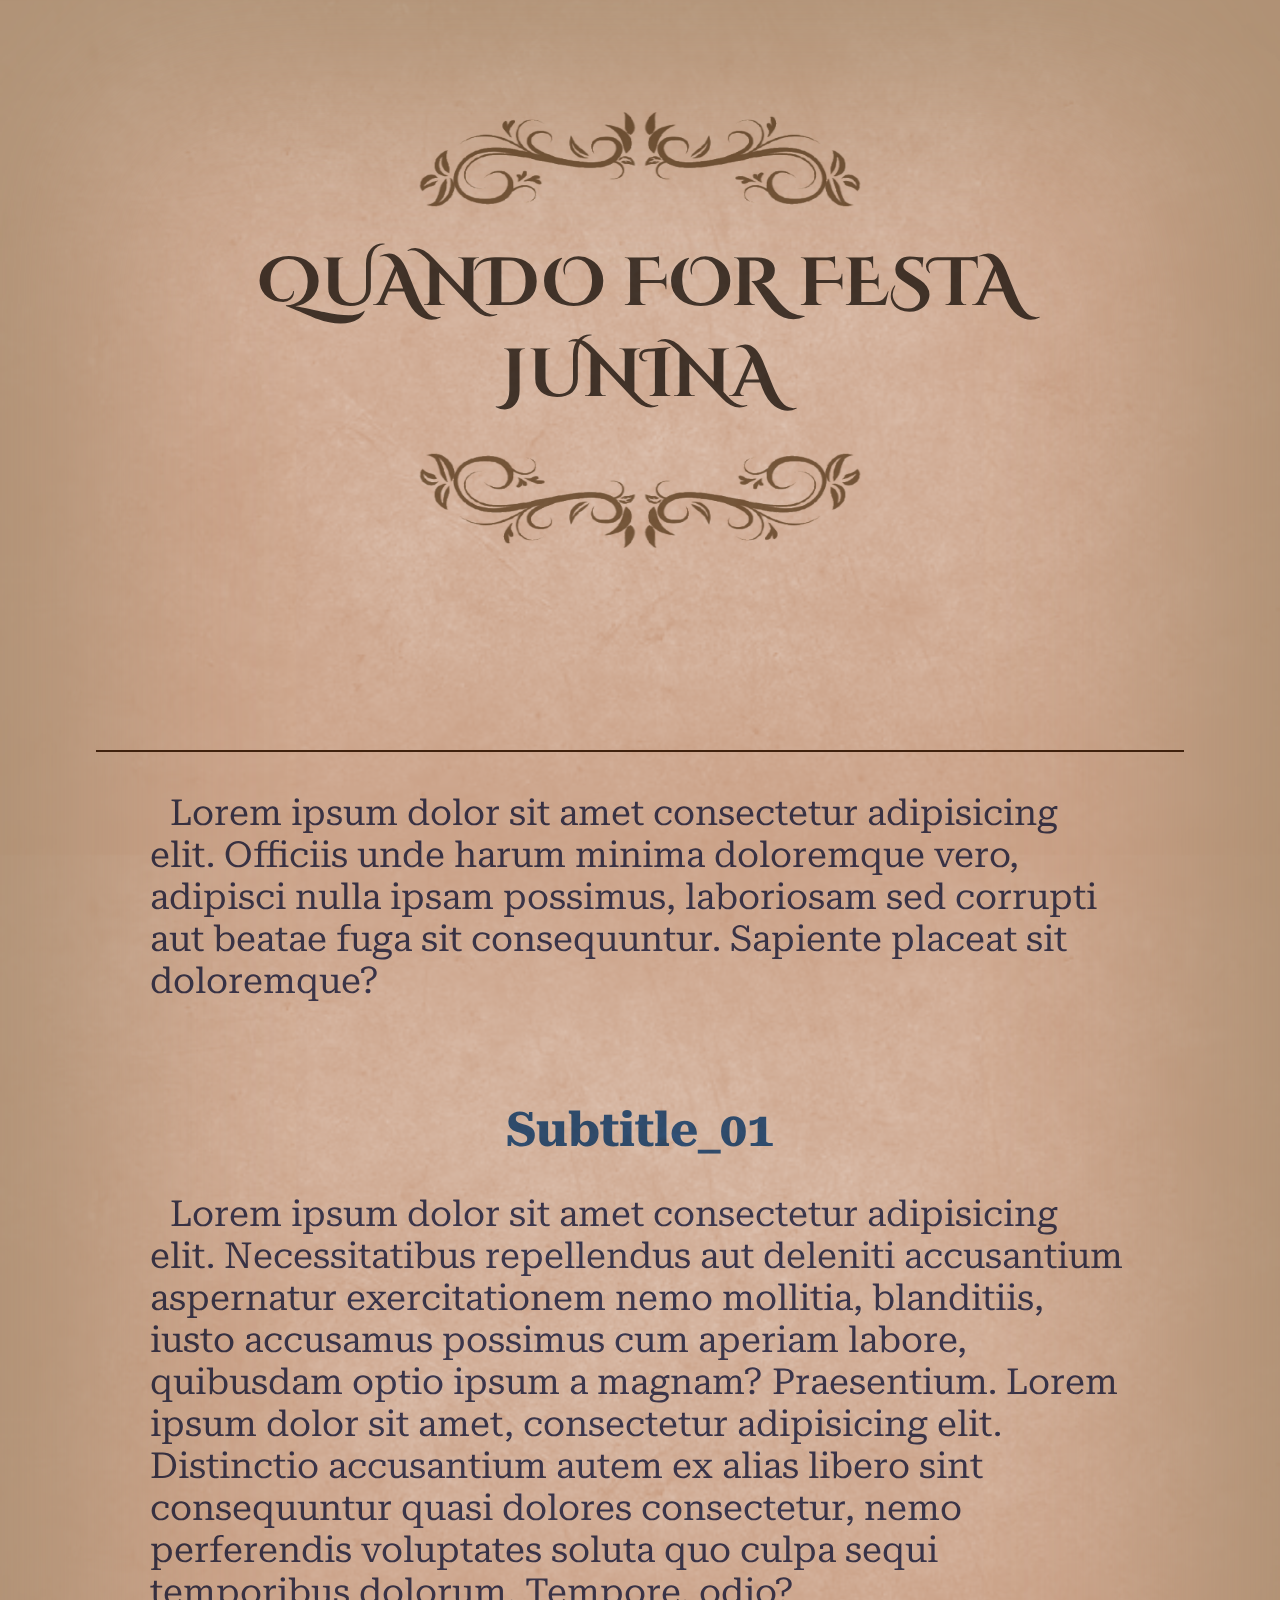
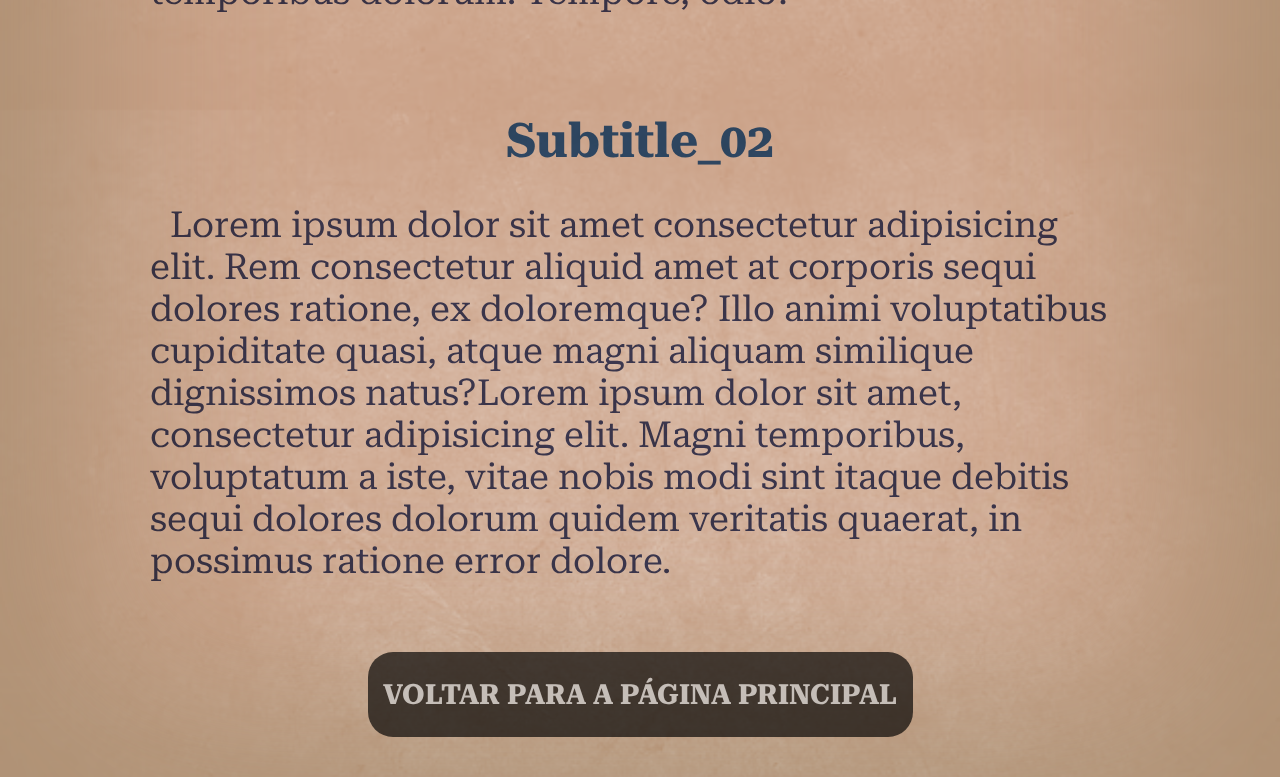
<file: pages/quando_for_festa_junina.html>
<!DOCTYPE html>
<html lang="en">

<head>
    <meta charset="UTF-8">
    <meta name="viewport" content="width=device-width, initial-scale=1.0">
    <title>Quando for Festa Junina</title>
    <link rel="stylesheet" href="../assets/secundaryStyles.css">
    <link rel="stylesheet" href="../assets/secundaryResponsivity.css">

    <!-- fonts -->

    <link rel="preconnect" href="https://fonts.googleapis.com">
    <link rel="preconnect" href="https://fonts.gstatic.com" crossorigin>
    <link href="https://fonts.googleapis.com/css2?family=Cinzel+Decorative:wght@400;700;900&family=Roboto+Serif:ital,opsz,wght@0,8..144,100..900;1,8..144,100..900&display=swap" rel="stylesheet">
</head>

<body>

    <section class="intro">
        <img src="../assets//img/adorno.png" alt="">
        <h1 class="intro-title">
            QUANDO FOR FESTA JUNINA
        </h1>
        <img id="bottom-img" src="../assets/img/adorno.png" alt="">
    </section>

    <hr>

    <section class="content-section">

        <div class="content-container">
            <p class="content"> Lorem ipsum dolor sit amet consectetur adipisicing elit. Officiis unde harum minima doloremque vero, adipisci nulla ipsam possimus, laboriosam sed corrupti aut beatae fuga sit consequuntur. Sapiente placeat sit doloremque?</p>
        </div>

        <div class="content-container">
            <center>
                <h2 class="content-subtitle">Subtitle_01</h2>
            </center>
            <p class="content">Lorem ipsum dolor sit amet consectetur adipisicing elit. Necessitatibus repellendus aut deleniti accusantium aspernatur exercitationem nemo mollitia, blanditiis, iusto accusamus possimus cum aperiam labore, quibusdam optio ipsum a magnam? Praesentium. Lorem ipsum dolor sit amet, consectetur adipisicing elit. Distinctio accusantium autem ex alias libero sint consequuntur quasi dolores consectetur, nemo perferendis voluptates soluta quo culpa sequi temporibus dolorum. Tempore, odio?</p>
        </div>

        <div class="content-container">
            <center>
                <h2 class="content-subtitle">Subtitle_02</h2>
            </center>
            <p class="content">Lorem ipsum dolor sit amet consectetur adipisicing elit. Rem consectetur aliquid amet at corporis sequi dolores ratione, ex doloremque? Illo animi voluptatibus cupiditate quasi, atque magni aliquam similique dignissimos natus?Lorem ipsum dolor sit amet, consectetur adipisicing elit. Magni temporibus, voluptatum a iste, vitae nobis modi sint itaque debitis sequi dolores dolorum quidem veritatis quaerat, in possimus ratione error dolore.</p>
        </div>

        <a href="/index.html" class="return-btn">VOLTAR PARA A PÁGINA PRINCIPAL</a>

    </section>

</body>

</html>
</file>
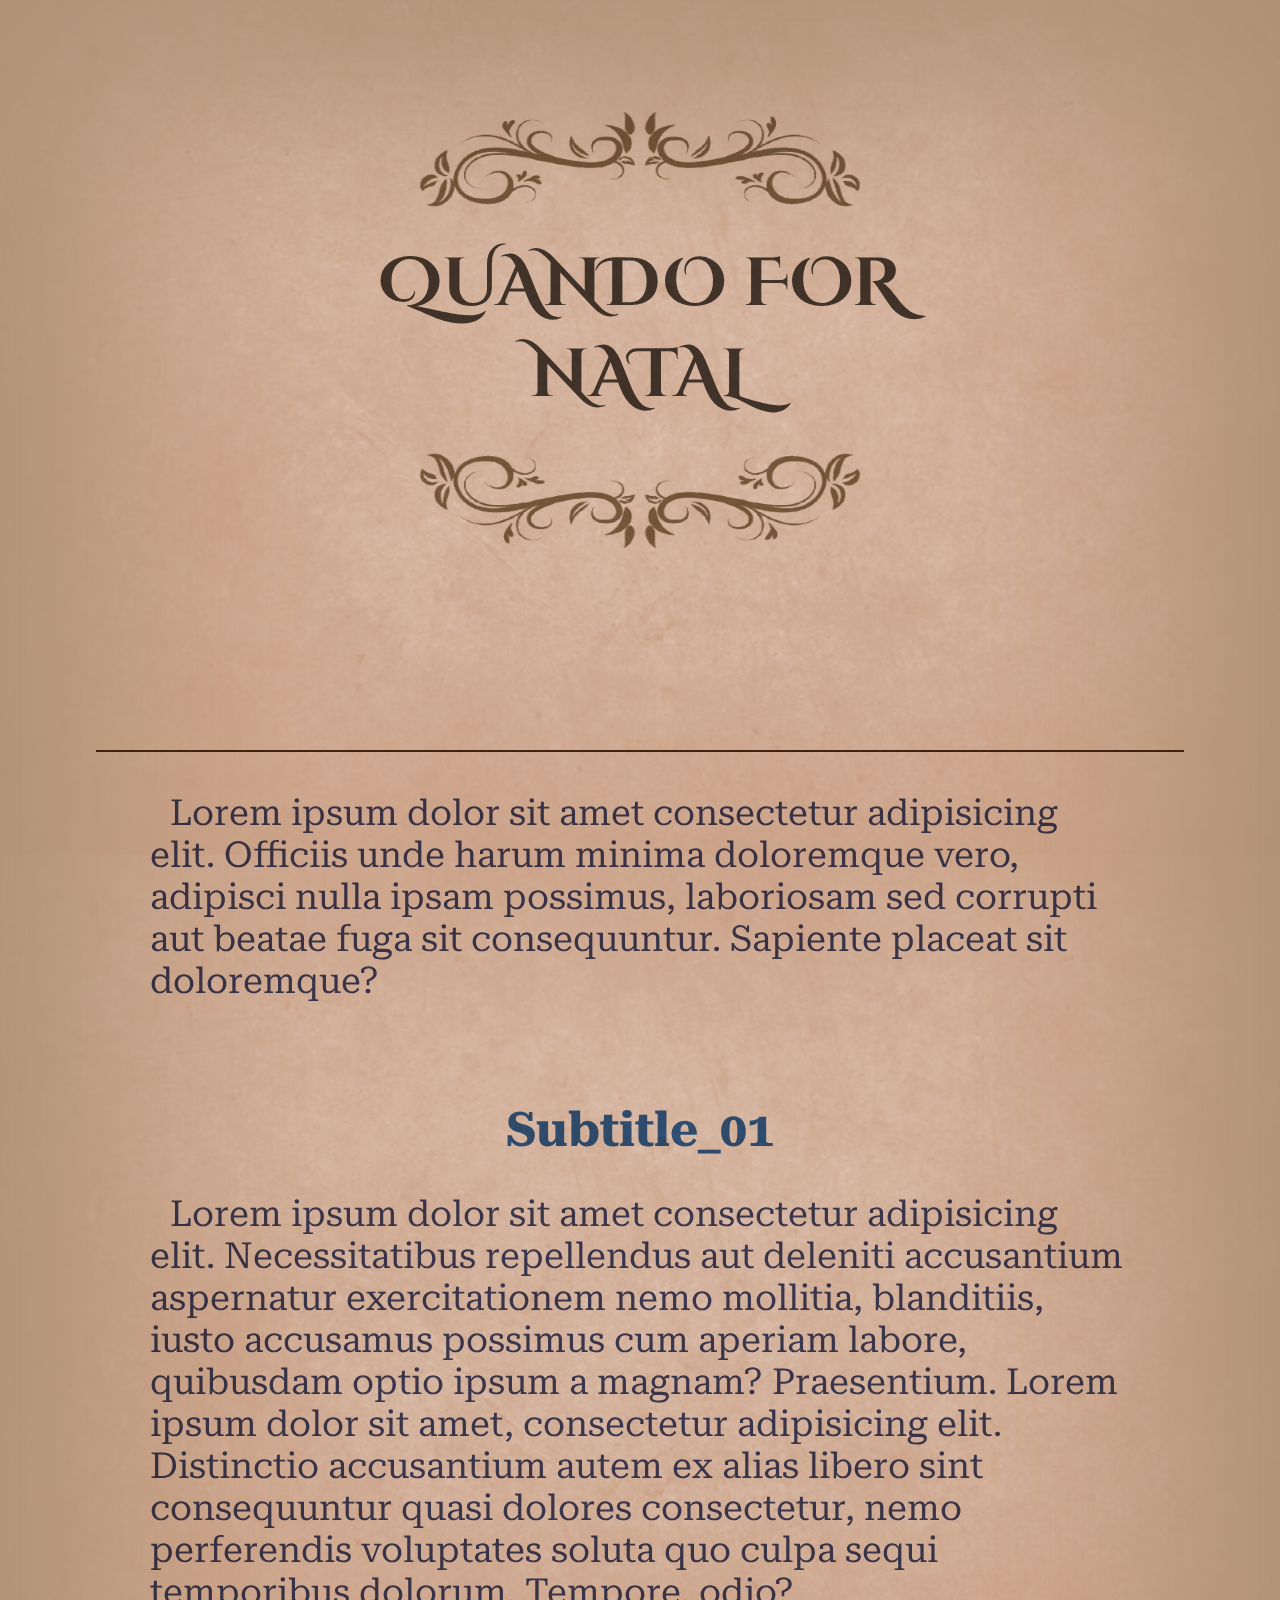
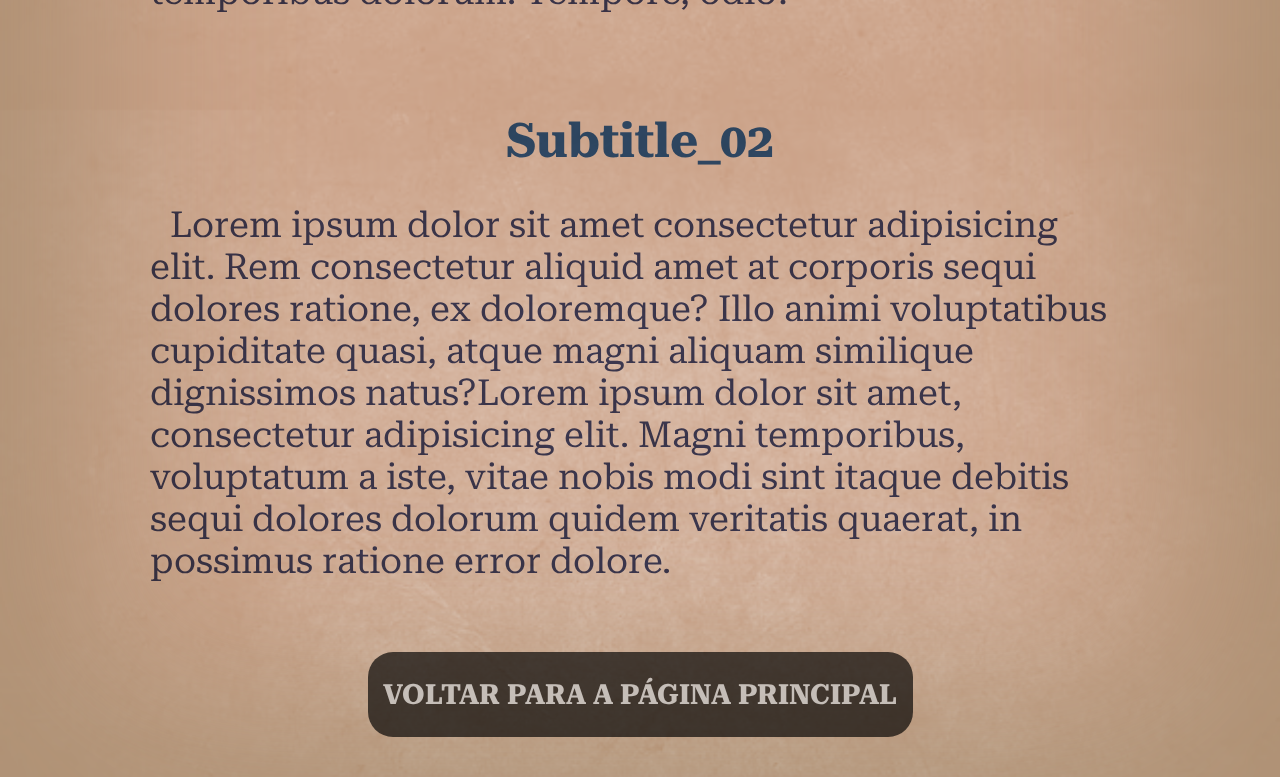
<file: pages/quando_for_natal.html>
<!DOCTYPE html>
<html lang="en">

<head>
    <meta charset="UTF-8">
    <meta name="viewport" content="width=device-width, initial-scale=1.0">
    <title>Quando for Natal</title>
    <link rel="stylesheet" href="../assets/secundaryStyles.css">
    <link rel="stylesheet" href="../assets/secundaryResponsivity.css">

    <!-- fonts -->

    <link rel="preconnect" href="https://fonts.googleapis.com">
    <link rel="preconnect" href="https://fonts.gstatic.com" crossorigin>
    <link href="https://fonts.googleapis.com/css2?family=Cinzel+Decorative:wght@400;700;900&family=Roboto+Serif:ital,opsz,wght@0,8..144,100..900;1,8..144,100..900&display=swap" rel="stylesheet">
</head>

<body>

    <section class="intro">
        <img src="../assets//img/adorno.png" alt="">
        <h1 class="intro-title">
            QUANDO FOR NATAL
        </h1>
        <img id="bottom-img" src="../assets/img/adorno.png" alt="">
    </section>

    <hr>

    <section class="content-section">

        <div class="content-container">
            <p class="content"> Lorem ipsum dolor sit amet consectetur adipisicing elit. Officiis unde harum minima doloremque vero, adipisci nulla ipsam possimus, laboriosam sed corrupti aut beatae fuga sit consequuntur. Sapiente placeat sit doloremque?</p>
        </div>

        <div class="content-container">
            <center>
                <h2 class="content-subtitle">Subtitle_01</h2>
            </center>
            <p class="content">Lorem ipsum dolor sit amet consectetur adipisicing elit. Necessitatibus repellendus aut deleniti accusantium aspernatur exercitationem nemo mollitia, blanditiis, iusto accusamus possimus cum aperiam labore, quibusdam optio ipsum a magnam? Praesentium. Lorem ipsum dolor sit amet, consectetur adipisicing elit. Distinctio accusantium autem ex alias libero sint consequuntur quasi dolores consectetur, nemo perferendis voluptates soluta quo culpa sequi temporibus dolorum. Tempore, odio?</p>
        </div>

        <div class="content-container">
            <center>
                <h2 class="content-subtitle">Subtitle_02</h2>
            </center>
            <p class="content">Lorem ipsum dolor sit amet consectetur adipisicing elit. Rem consectetur aliquid amet at corporis sequi dolores ratione, ex doloremque? Illo animi voluptatibus cupiditate quasi, atque magni aliquam similique dignissimos natus?Lorem ipsum dolor sit amet, consectetur adipisicing elit. Magni temporibus, voluptatum a iste, vitae nobis modi sint itaque debitis sequi dolores dolorum quidem veritatis quaerat, in possimus ratione error dolore.</p>
        </div>

        <a href="/index.html" class="return-btn">VOLTAR PARA A PÁGINA PRINCIPAL</a>

    </section>

</body>

</html>
</file>
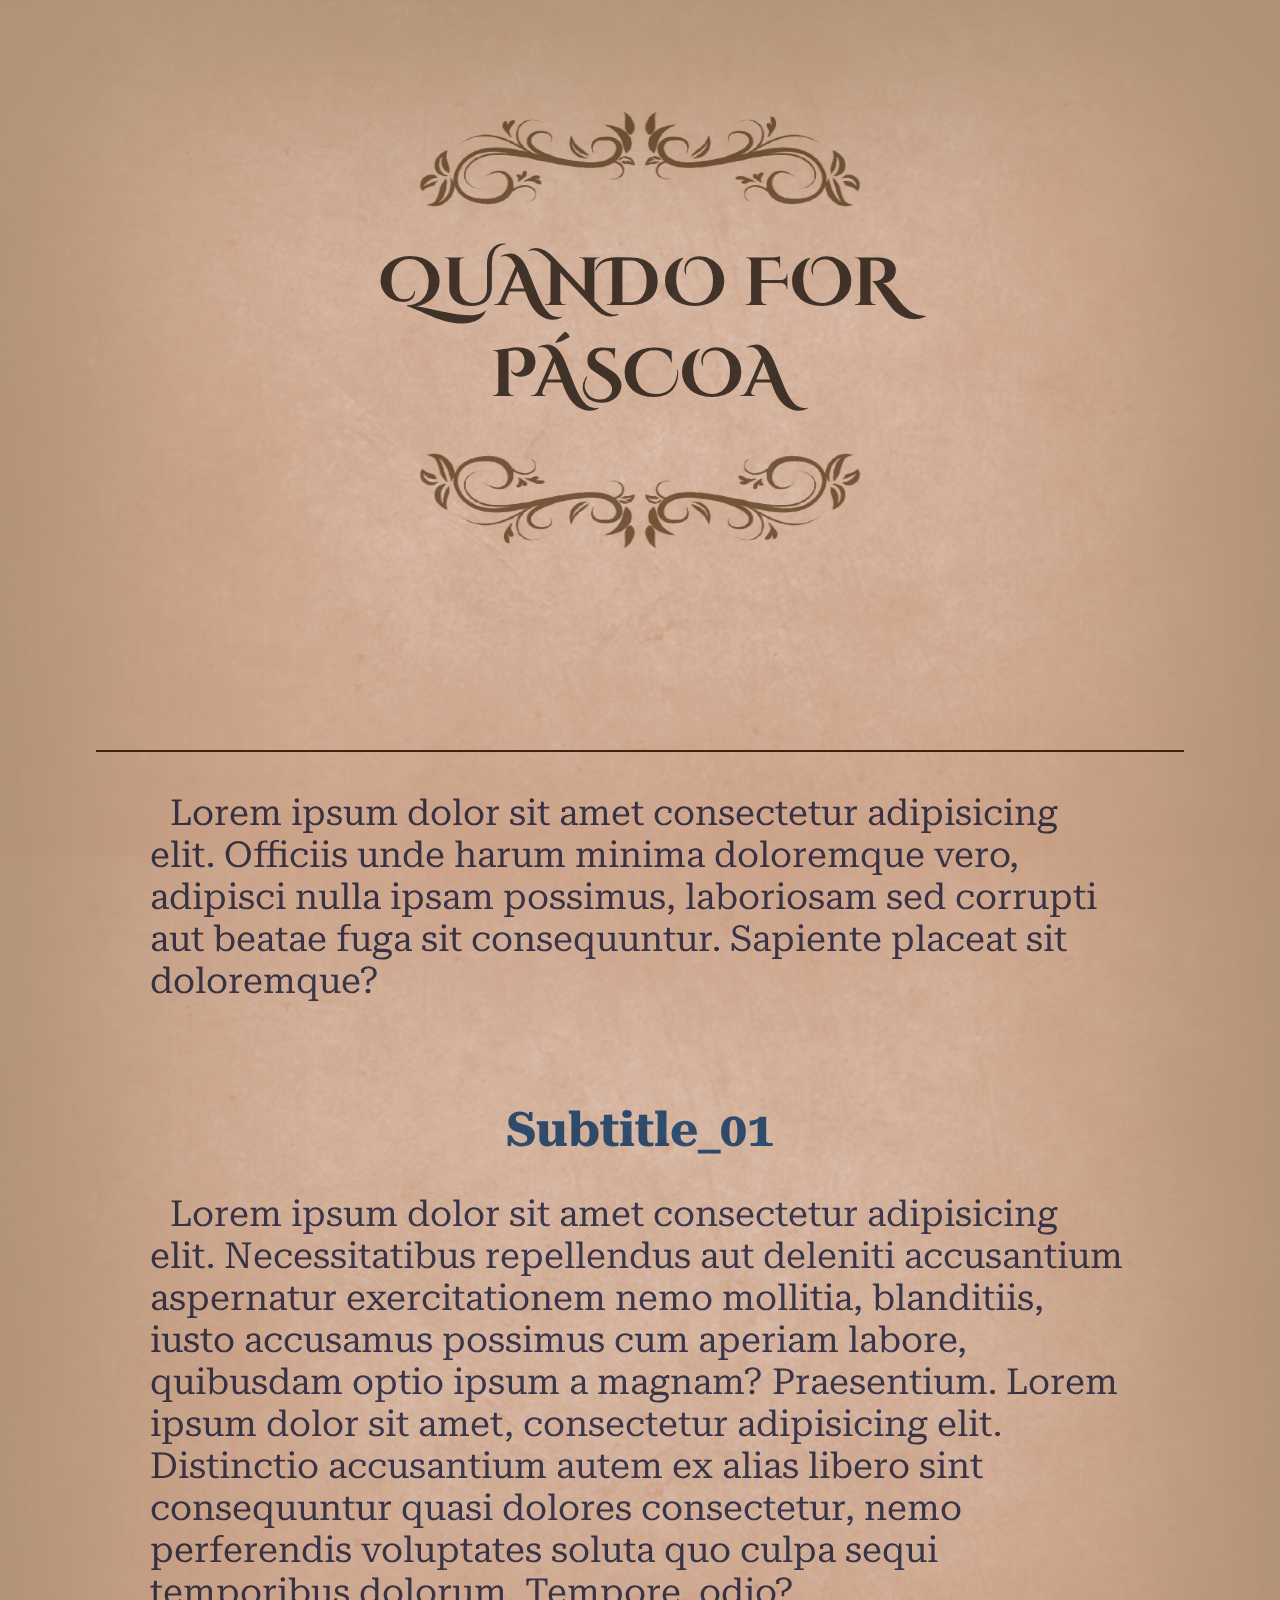
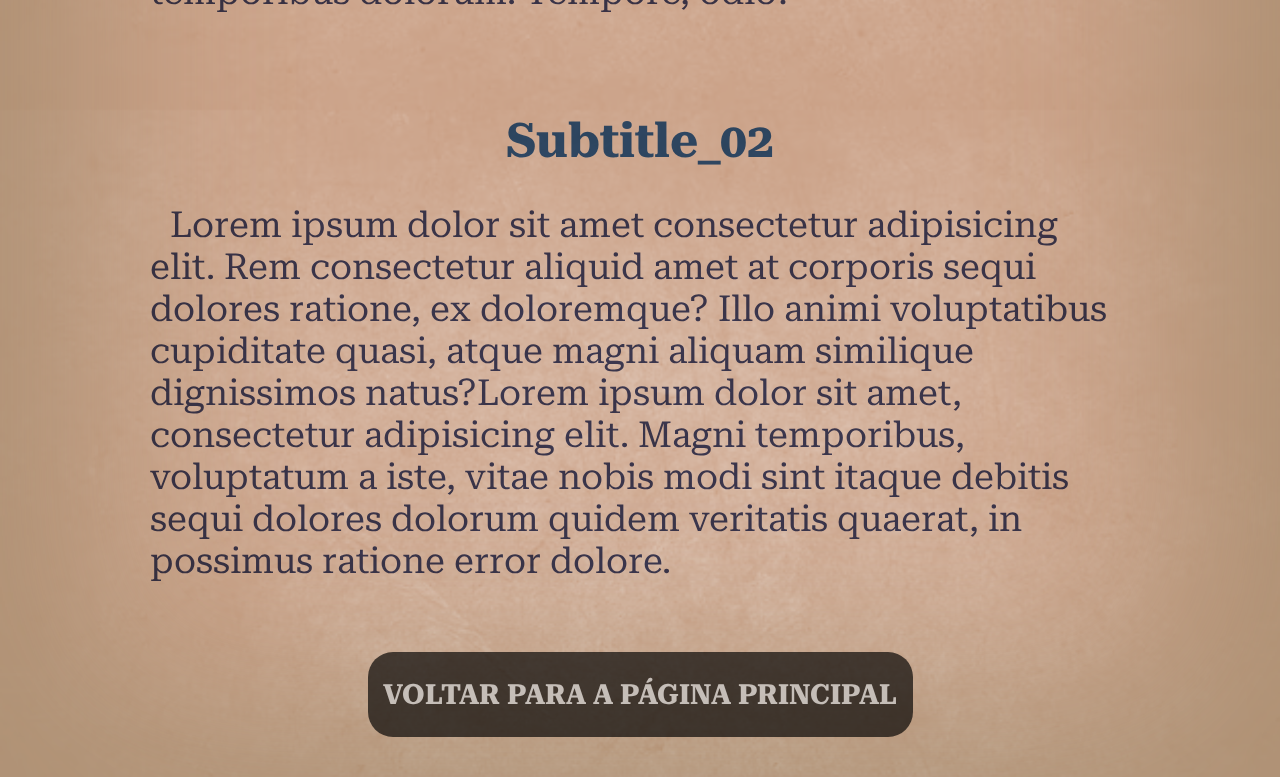
<file: pages/quando_for_pascoa.html>
<!DOCTYPE html>
<html lang="en">

<head>
    <meta charset="UTF-8">
    <meta name="viewport" content="width=device-width, initial-scale=1.0">
    <title>Quando for Pascoa</title>
    <link rel="stylesheet" href="../assets/secundaryStyles.css">
    <link rel="stylesheet" href="../assets/secundaryResponsivity.css">

    <!-- fonts -->

    <link rel="preconnect" href="https://fonts.googleapis.com">
    <link rel="preconnect" href="https://fonts.gstatic.com" crossorigin>
    <link href="https://fonts.googleapis.com/css2?family=Cinzel+Decorative:wght@400;700;900&family=Roboto+Serif:ital,opsz,wght@0,8..144,100..900;1,8..144,100..900&display=swap" rel="stylesheet">
</head>

<body>

    <section class="intro">
        <img src="../assets//img/adorno.png" alt="">
        <h1 class="intro-title">
            QUANDO FOR PÁSCOA
        </h1>
        <img id="bottom-img" src="../assets/img/adorno.png" alt="">
    </section>

    <hr>

    <section class="content-section">

        <div class="content-container">
            <p class="content"> Lorem ipsum dolor sit amet consectetur adipisicing elit. Officiis unde harum minima doloremque vero, adipisci nulla ipsam possimus, laboriosam sed corrupti aut beatae fuga sit consequuntur. Sapiente placeat sit doloremque?</p>
        </div>

        <div class="content-container">
            <center>
                <h2 class="content-subtitle">Subtitle_01</h2>
            </center>
            <p class="content">Lorem ipsum dolor sit amet consectetur adipisicing elit. Necessitatibus repellendus aut deleniti accusantium aspernatur exercitationem nemo mollitia, blanditiis, iusto accusamus possimus cum aperiam labore, quibusdam optio ipsum a magnam? Praesentium. Lorem ipsum dolor sit amet, consectetur adipisicing elit. Distinctio accusantium autem ex alias libero sint consequuntur quasi dolores consectetur, nemo perferendis voluptates soluta quo culpa sequi temporibus dolorum. Tempore, odio?</p>
        </div>

        <div class="content-container">
            <center>
                <h2 class="content-subtitle">Subtitle_02</h2>
            </center>
            <p class="content">Lorem ipsum dolor sit amet consectetur adipisicing elit. Rem consectetur aliquid amet at corporis sequi dolores ratione, ex doloremque? Illo animi voluptatibus cupiditate quasi, atque magni aliquam similique dignissimos natus?Lorem ipsum dolor sit amet, consectetur adipisicing elit. Magni temporibus, voluptatum a iste, vitae nobis modi sint itaque debitis sequi dolores dolorum quidem veritatis quaerat, in possimus ratione error dolore.</p>
        </div>

        <a href="/index.html" class="return-btn">VOLTAR PARA A PÁGINA PRINCIPAL</a>

    </section>

</body>

</html>
</file>
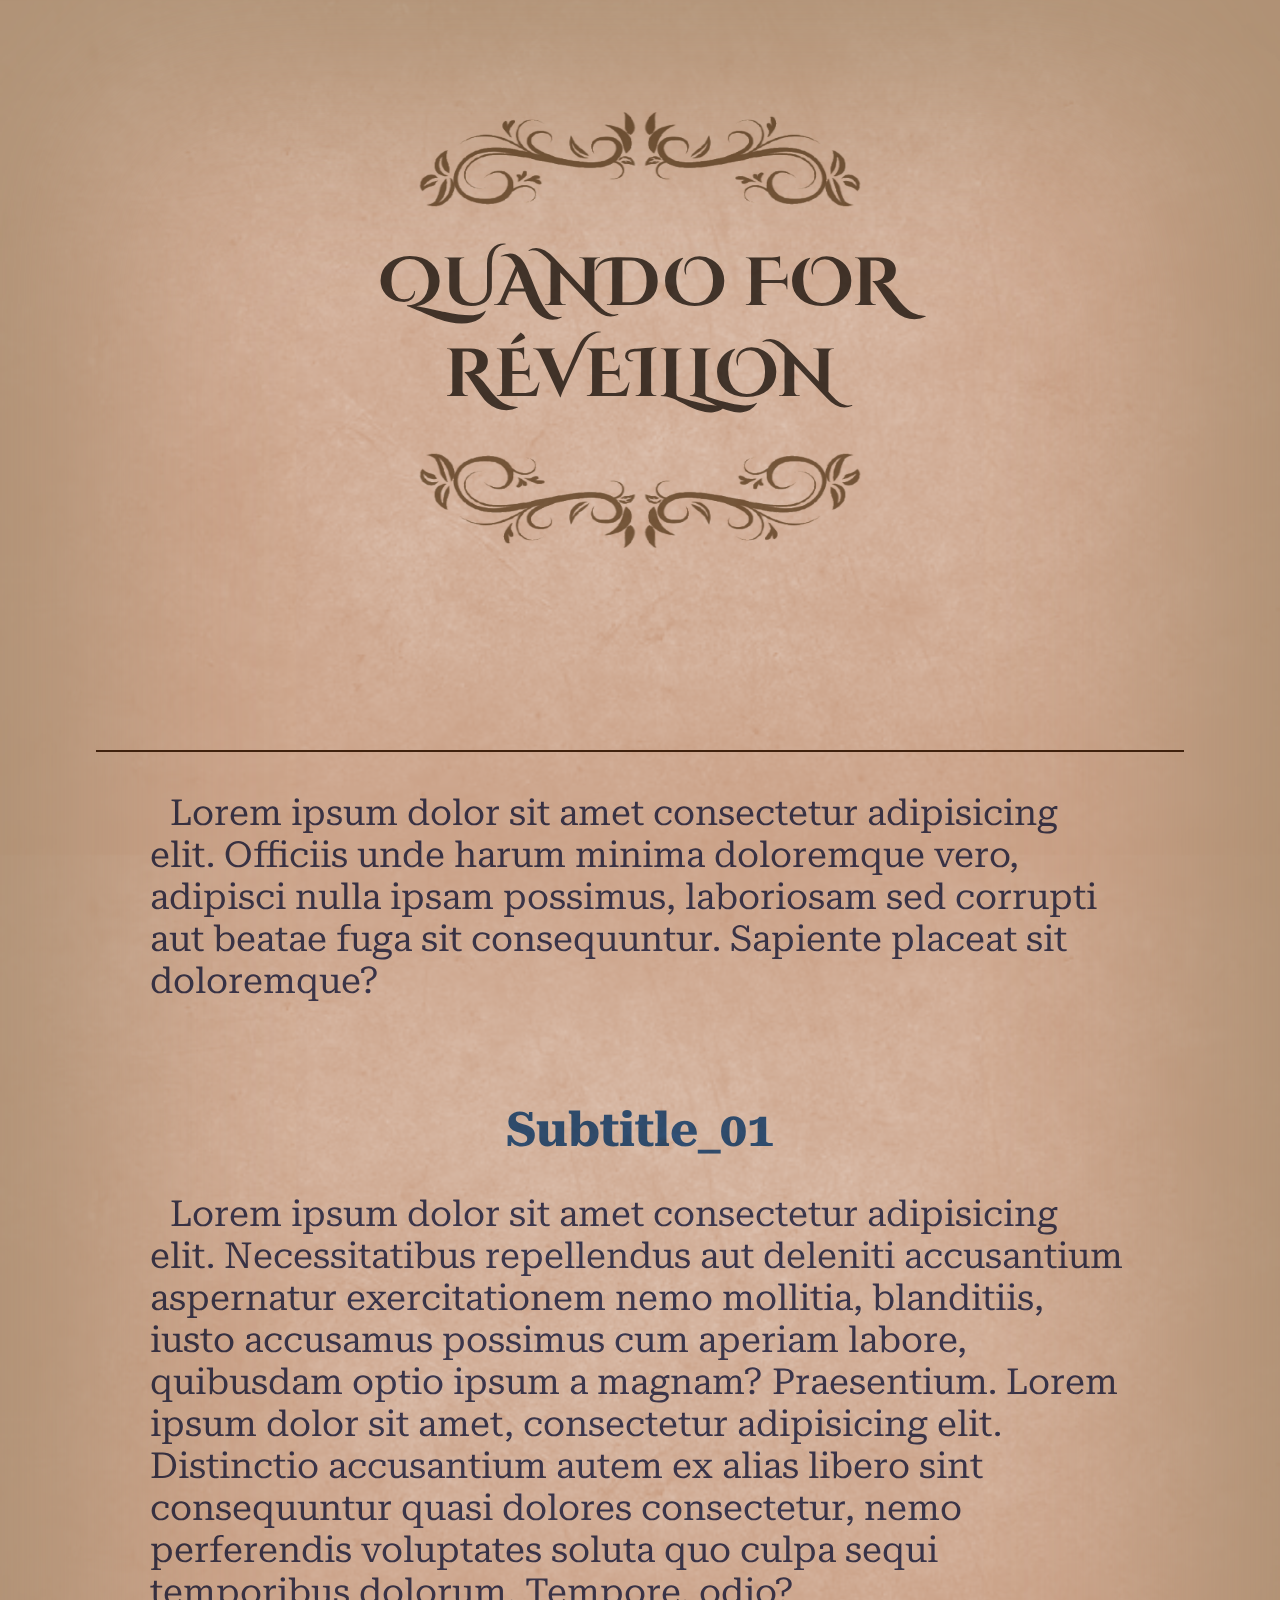
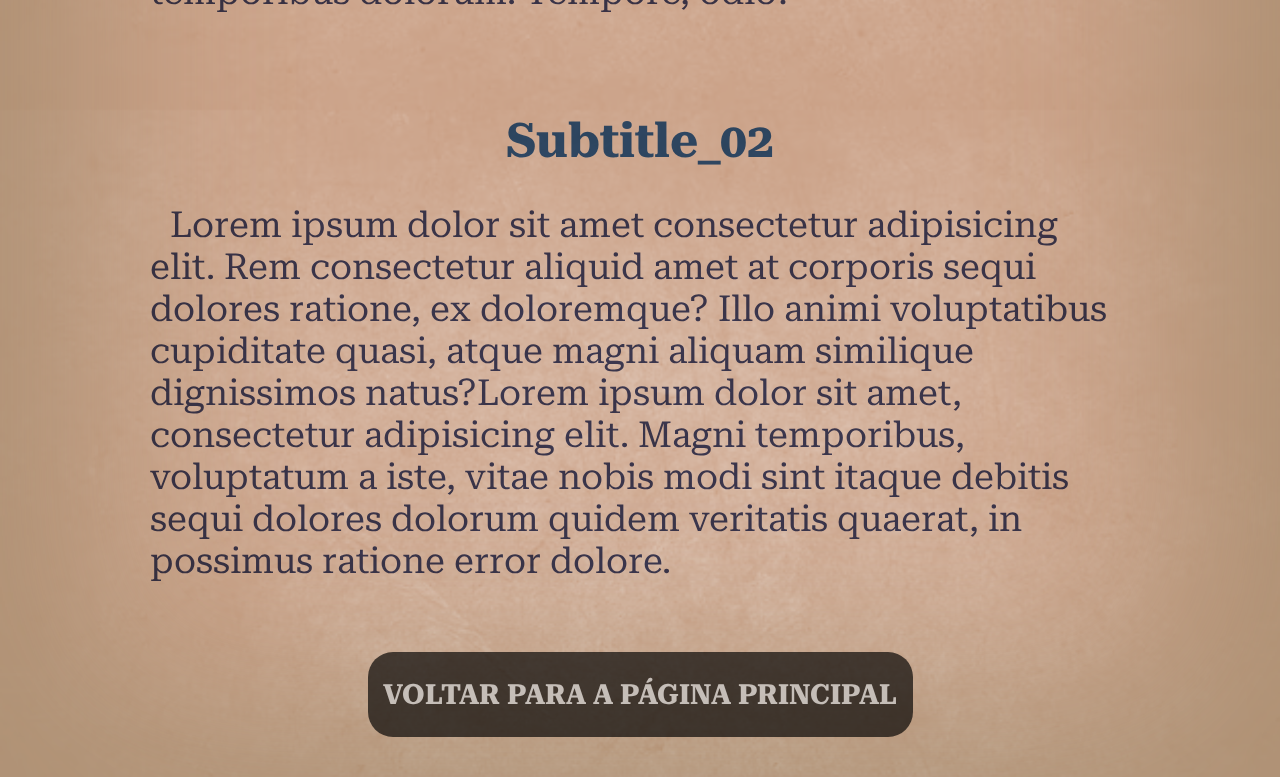
<file: pages/quando_for_reveillon.html>
<!DOCTYPE html>
<html lang="en">

<head>
    <meta charset="UTF-8">
    <meta name="viewport" content="width=device-width, initial-scale=1.0">
    <title>Quando for Réveillon</title>
    <link rel="stylesheet" href="../assets/secundaryStyles.css">
    <link rel="stylesheet" href="../assets/secundaryResponsivity.css">

    <!-- fonts -->

    <link rel="preconnect" href="https://fonts.googleapis.com">
    <link rel="preconnect" href="https://fonts.gstatic.com" crossorigin>
    <link href="https://fonts.googleapis.com/css2?family=Cinzel+Decorative:wght@400;700;900&family=Roboto+Serif:ital,opsz,wght@0,8..144,100..900;1,8..144,100..900&display=swap" rel="stylesheet">
</head>

<body>

    <section class="intro">
        <img src="../assets//img/adorno.png" alt="">
        <h1 class="intro-title">
            QUANDO FOR RÉVEILLON
        </h1>
        <img id="bottom-img" src="../assets/img/adorno.png" alt="">
    </section>

    <hr>

    <section class="content-section">

        <div class="content-container">
            <p class="content"> Lorem ipsum dolor sit amet consectetur adipisicing elit. Officiis unde harum minima doloremque vero, adipisci nulla ipsam possimus, laboriosam sed corrupti aut beatae fuga sit consequuntur. Sapiente placeat sit doloremque?</p>
        </div>

        <div class="content-container">
            <center>
                <h2 class="content-subtitle">Subtitle_01</h2>
            </center>
            <p class="content">Lorem ipsum dolor sit amet consectetur adipisicing elit. Necessitatibus repellendus aut deleniti accusantium aspernatur exercitationem nemo mollitia, blanditiis, iusto accusamus possimus cum aperiam labore, quibusdam optio ipsum a magnam? Praesentium. Lorem ipsum dolor sit amet, consectetur adipisicing elit. Distinctio accusantium autem ex alias libero sint consequuntur quasi dolores consectetur, nemo perferendis voluptates soluta quo culpa sequi temporibus dolorum. Tempore, odio?</p>
        </div>

        <div class="content-container">
            <center>
                <h2 class="content-subtitle">Subtitle_02</h2>
            </center>
            <p class="content">Lorem ipsum dolor sit amet consectetur adipisicing elit. Rem consectetur aliquid amet at corporis sequi dolores ratione, ex doloremque? Illo animi voluptatibus cupiditate quasi, atque magni aliquam similique dignissimos natus?Lorem ipsum dolor sit amet, consectetur adipisicing elit. Magni temporibus, voluptatum a iste, vitae nobis modi sint itaque debitis sequi dolores dolorum quidem veritatis quaerat, in possimus ratione error dolore.</p>
        </div>

        <a href="/index.html" class="return-btn">VOLTAR PARA A PÁGINA PRINCIPAL</a>

    </section>

</body>

</html>
</file>
<file: assets/secundaryStyles.css>
* {
    margin: 0;
    padding: 0;
    font-family: roboto serif;
}

body {
    background-color: #E3CDBF;
    -webkit-box-shadow: inset 0px 0px 193.7px 93px rgba(146, 130, 100, 0.49);
    -moz-box-shadow: inset 0px 0px 193.7px 93px rgba(146, 130, 100, 0.49);
    box-shadow: inset 0px 0px 193.7px 93px rgba(146, 130, 100, 0.49);
    background-image: url(../assets/img/texture.png);
    background-size: contain;
    background-repeat: repeat-y;
    background-blend-mode: overlay;
    padding-top: 80px;
    display: flex;
    flex-direction: column;
    align-items: center;
}

hr {
    width: 85%;
    height: 2px;
    background-color: #40220E;
    border: none;
    margin: 0 0 40px 0;
}

#bottom-hr{
    margin: 50px 0 80px 0;
    height: 3px;
}

.intro {
    display: flex;
    align-items: center;
    flex-direction: column;
    justify-content: center;
    height: 500px;
    margin: 0 0 170px 0;
}

.intro img {
    width: 448px;
    height: 100px;
    mix-blend-mode: hard-light;
}

#bottom-img {
    rotate: 180deg;
}

.intro-title {
    font-family: cinzel decorative;
    color: #272421;
    font-size: 68px;
    mix-blend-mode: hard-light;
    text-align: center;
    width: 80%;
    margin: 30px 0;
}

.content-section {
    /* background-color: blue; */
    display: flex;
    flex-direction: column;
    align-items: center;
    padding: 0 150px;
}

.content-subtitle {
    color: #1C3556;
    font-size: 48px;
    margin: 70px 0 35px 0;
    mix-blend-mode: hard-light;
}

.content,
.content-list {
    font-size: 36px;
    color: #23263D;
    margin: 0 0 30px 0;
    text-indent: 20px;
    mix-blend-mode: hard-light;
}

.content-list span {
    margin: 0 0 40px 0;
    display: block;
    text-indent: 0;
    font-size: 28px;
}

.content-list li {
    margin: 0 0 10px 0;
    color: #1c562d;
}

.return-btn {
    height: 85px;
    background-color: rgba(0, 0, 0, 0.85);
    opacity: 0.79;
    color: rgba(255, 255, 255, 0.75) ;
    width: 545px;
    border-radius: 25px;
    font-size: 28px;
    font-weight: bold;
    transition: 0.2s;
    cursor: pointer;
    padding: 0 10px;
    display: flex;
    text-decoration: none;
    box-sizing: border-box;
    align-items: center;
    justify-content: center;
    text-align: center;
    margin: 40px 0;
}

.return-btn:hover {
    opacity: 1;
    color: #fff;
}
</file>
<file: assets/secundaryResponsivity.css>
@media(max-width: 800px) {

    body{
        padding-top: 45px;
    }

    .intro {
        height: 90dvh;
        margin: 0px 0 35px 0;
    }

    .intro-title {
        font-size: 40px;
    }

    .intro img {
        width: auto;
    }

    .content-section{
        padding: 0 30px;
    }

    .return-btn{
        height: auto;
        width: auto;
        padding: 10px 10px;
        font-size: 1em;
    }

    .content,
    .content-list{
        font-size: 25px;
    }

    .content-subtitle{
        font-size: 30px;
    }
}
</file>
